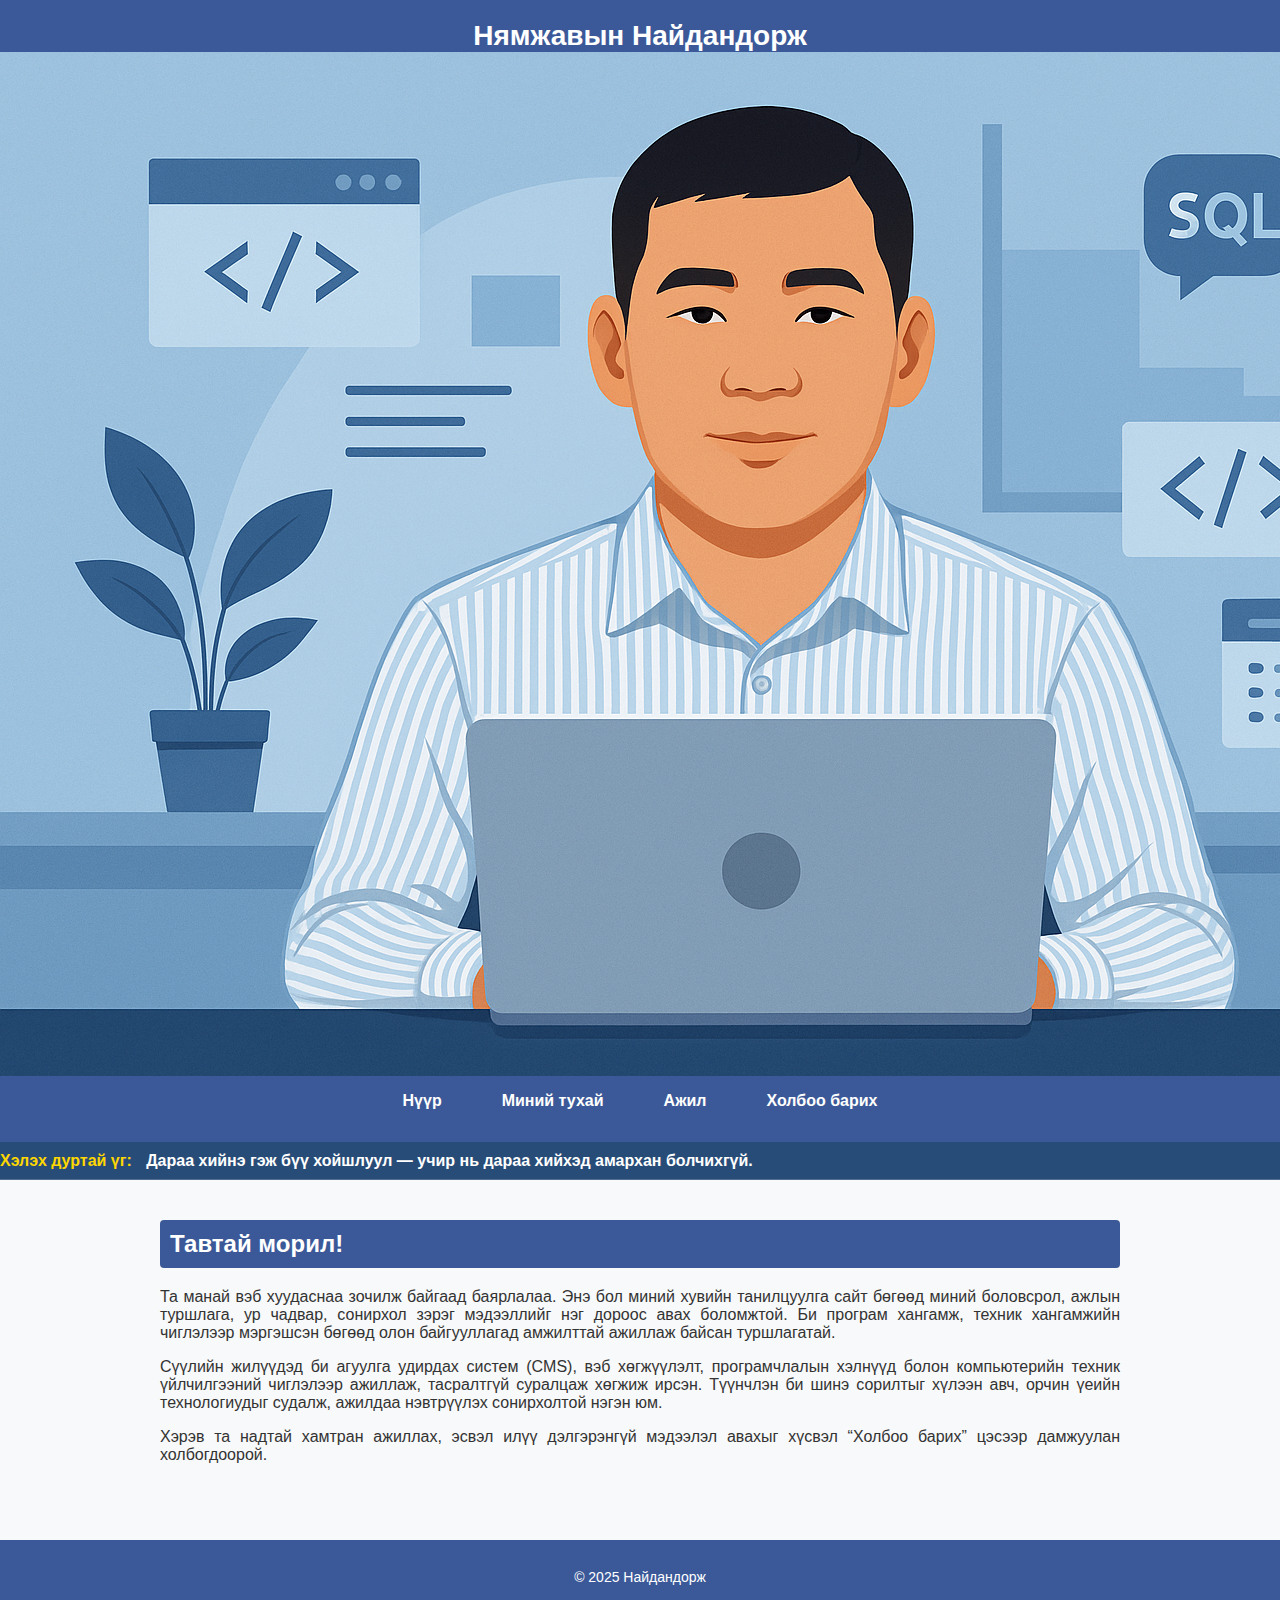
<file: index.html>
<!DOCTYPE html>
<html lang="mn">
<head>
  <meta charset="UTF-8">
  <meta name="viewport" content="width=device-width, initial-scale=1.0">
  <title>Нямжавын Найдандорж - Танилцуулга</title>
  <link rel="stylesheet" href="style.css">
  <link rel="manifest" href="manifest.json" />
<script>
  if ("serviceWorker" in navigator) {
    navigator.serviceWorker.register("sw.js");
  }
</script>
  <link rel="manifest" href="manifest.json">
<link rel="icon" type="image/png" sizes="192x192" href="icon-192.png">
<link rel="apple-touch-icon" href="icon-512.png">
<meta name="theme-color" content="#317EFB">
  
</head>
  <script src="swipe-nav.js"></script>
  
<body>
  <header>
    <h1>Нямжавын Найдандорж</h1>
    <img src="images/banner.jpg.png" alt="Найдандоржийн вэб баннер" class="banner-img">
    <nav>
      <ul>
        <li><a href="index.html">Нүүр</a></li>
        <li><a href="about.html">Миний тухай</a></li>
        <li><a href="work.html">Ажил</a></li>
        <li><a href="contact.html">Холбоо барих</a></li>
      </ul>
    </nav>
  </header>
  <div id="banner-container"></div>
<script src="banner.js"></script>
  <main>
  <h2>Тавтай морил!</h2>
  <p>
    Та манай вэб хуудаснаа зочилж байгаад баярлалаа. Энэ бол миний хувийн танилцуулга сайт бөгөөд миний боловсрол, ажлын туршлага, ур чадвар, сонирхол зэрэг мэдээллийг нэг дороос авах боломжтой. Би програм хангамж, техник хангамжийн чиглэлээр мэргэшсэн бөгөөд олон байгууллагад амжилттай ажиллаж байсан туршлагатай.
  </p>
  <p>
    Сүүлийн жилүүдэд би агуулга удирдах систем (CMS), вэб хөгжүүлэлт, програмчлалын хэлнүүд болон компьютерийн техник үйлчилгээний чиглэлээр ажиллаж, тасралтгүй суралцаж хөгжиж ирсэн. Түүнчлэн би шинэ сорилтыг хүлээн авч, орчин үеийн технологиудыг судалж, ажилдаа нэвтрүүлэх сонирхолтой нэгэн юм.
  </p>
  <p>
    Хэрэв та надтай хамтран ажиллах, эсвэл илүү дэлгэрэнгүй мэдээлэл авахыг хүсвэл “Холбоо барих” цэсээр дамжуулан холбогдоорой.
  </p>
  </main>
  
  <footer>
    <p>&copy; 2025 Найдандорж</p>
  </footer>
</body>
  <script>
  if ('serviceWorker' in navigator) {
    window.addEventListener('load', () => {
      navigator.serviceWorker.register('service-worker.js')
        .then(registration => {
          console.log('ServiceWorker registered: ', registration);
        }).catch(error => {
          console.log('ServiceWorker registration failed: ', error);
        });
    });
  }
  </script>
  
</html>
</file>
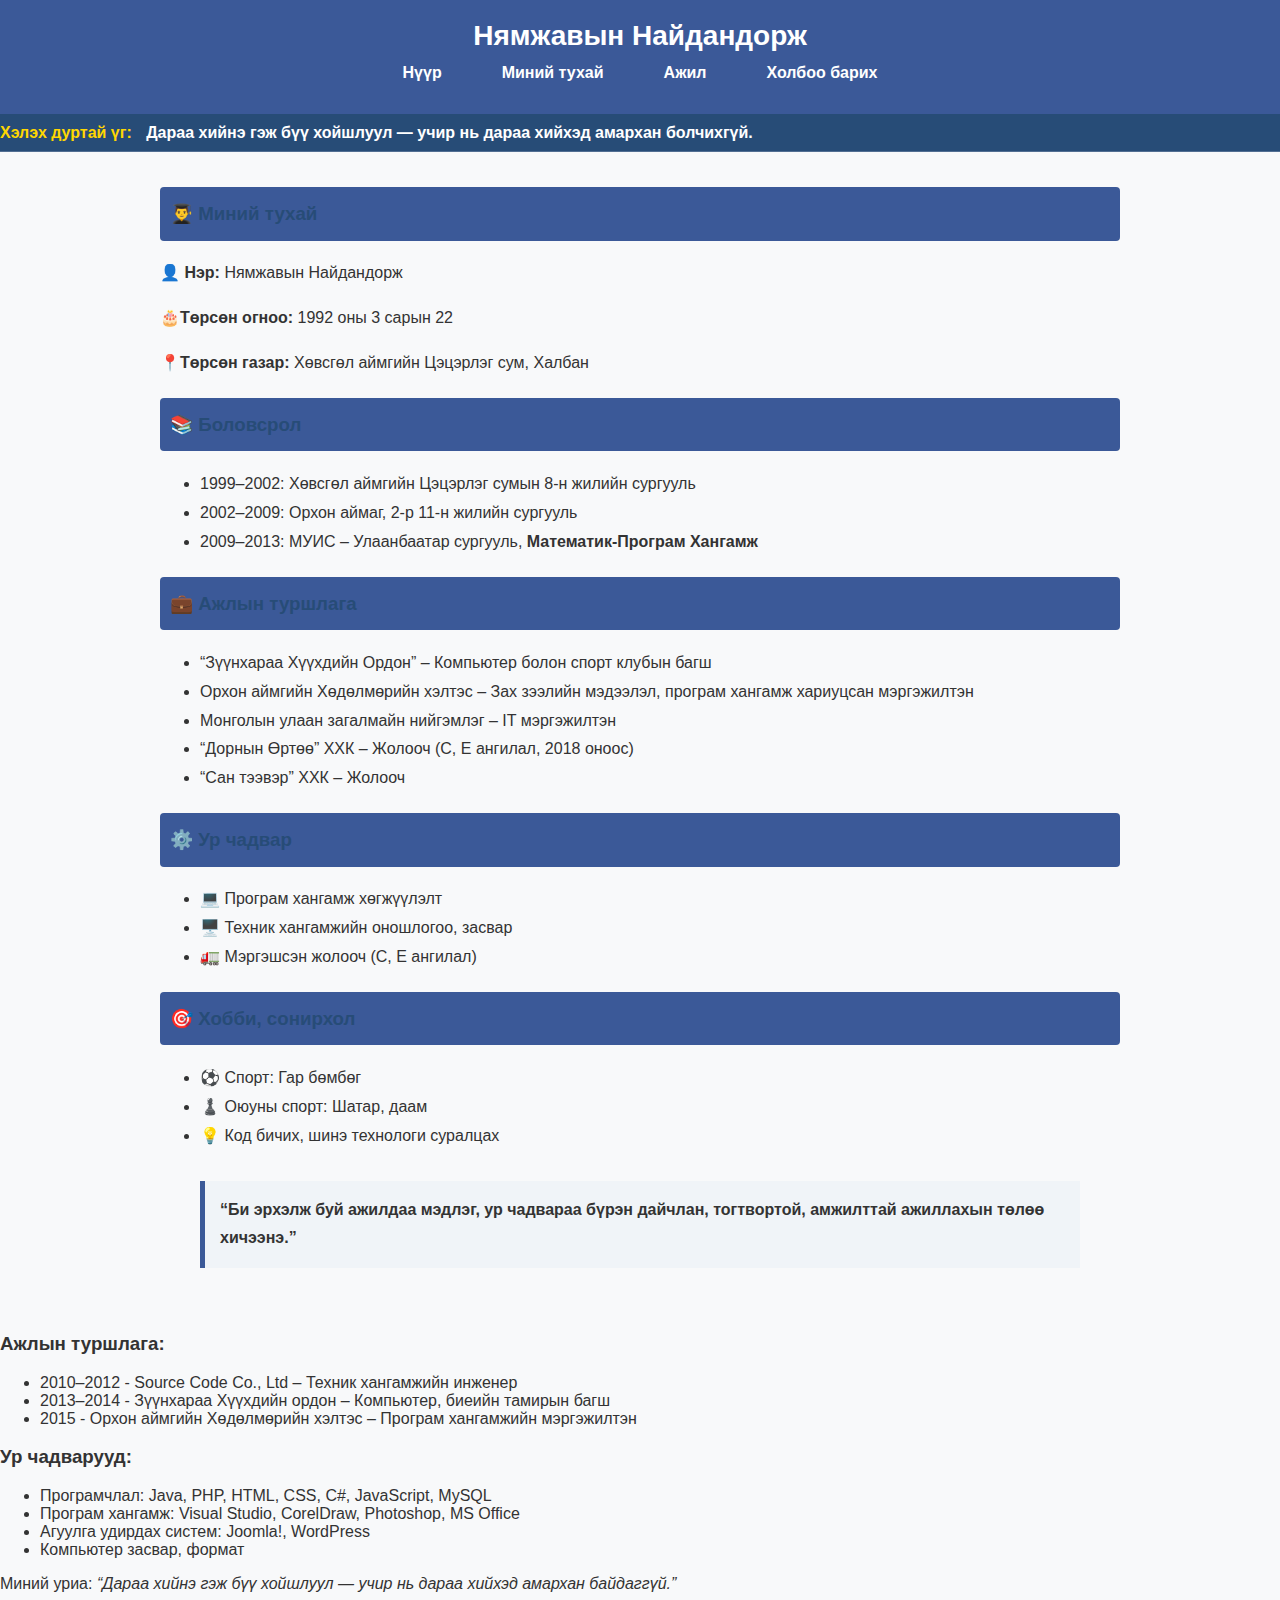
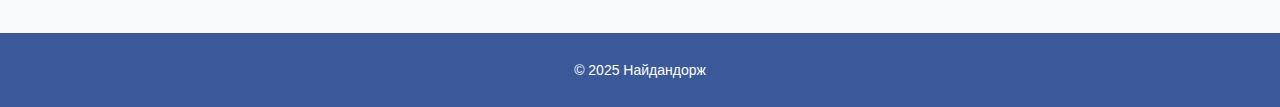
<file: about.html>
<!DOCTYPE html>
<html lang="mn">
<head>
  <meta charset="UTF-8">
  <meta name="viewport" content="width=device-width, initial-scale=1.0">
  <title>Миний тухай - Нямжавын Найдандорж</title>
  <link rel="stylesheet" href="style.css">
</head>
	<script src="swipe-nav.js"></script>
<body>
  <header>
    <h1>Нямжавын Найдандорж</h1>
    <nav>
      <ul>
        <li><a href="index.html">Нүүр</a></li>
        <li><a href="about.html">Миний тухай</a></li>
        <li><a href="work.html">Ажил</a></li>
        <li><a href="contact.html">Холбоо барих</a></li>
      </ul>
    </nav>
  </header>
<div id="banner-container"></div>
<script src="banner.js"></script>
<section class="about-me" style="max-width: 960px; margin: auto; padding: 30px; line-height: 1.8;">
  <h3 style="margin-top: 5px; color: #274C77;">👨‍🎓 Миний тухай</h3>
  <p><strong>👤 Нэр:</strong> Нямжавын Найдандорж</p>
  <p><strong>🎂Төрсөн огноо:</strong> 1992 оны 3 сарын 22</p>
  <p><strong>📍Төрсөн газар:</strong> Хөвсгөл аймгийн Цэцэрлэг сум, Халбан</p>

  <h3 style="margin-top: 20px; color: #274C77;">📚 Боловсрол</h3>
  <ul>
    <li>1999–2002: Хөвсгөл аймгийн Цэцэрлэг сумын 8-н жилийн сургууль</li>
    <li>2002–2009: Орхон аймаг, 2-р 11-н жилийн сургууль</li>
    <li>2009–2013: МУИС – Улаанбаатар сургууль, <strong>Математик-Програм Хангамж</strong></li>
  </ul>

  <h3 style="margin-top: 20px; color: #274C77;">💼 Ажлын туршлага</h3>
  <ul>
    <li>“Зүүнхараа Хүүхдийн Ордон” – Компьютер болон спорт клубын багш</li>
    <li>Орхон аймгийн Хөдөлмөрийн хэлтэс – Зах зээлийн мэдээлэл, програм хангамж хариуцсан мэргэжилтэн</li>
    <li>Монголын улаан загалмайн нийгэмлэг – IT мэргэжилтэн</li>
    <li>“Дорнын Өртөө” ХХК – Жолооч (C, E ангилал, 2018 оноос)</li>
    <li>“Сан тээвэр” ХХК – Жолооч</li>
  </ul>

  <h3 style="margin-top: 20px; color: #274C77;">⚙️ Ур чадвар</h3>
  <ul>
    <li>💻 Програм хангамж хөгжүүлэлт</li>
    <li>🖥️ Техник хангамжийн оношлогоо, засвар</li>
    <li>🚛 Мэргэшсэн жолооч (C, E ангилал)</li>
  </ul>

  <h3 style="margin-top: 20px; color: #274C77;">🎯 Хобби, сонирхол</h3>
  <ul>
    <li>⚽ Спорт: Гар бөмбөг</li>
    <li>♟️ Оюуны спорт: Шатар, даам</li>
    <li>💡 Код бичих, шинэ технологи суралцах</li>
  </ul>

  <blockquote style="background-color: #f0f4f8; padding: 15px; border-left: 5px solid #3b5998; margin-top: 30px;">
    <strong>“Би эрхэлж буй ажилдаа мэдлэг, ур чадвараа бүрэн дайчлан, тогтвортой, амжилттай ажиллахын төлөө хичээнэ.”</strong>
  </blockquote>
</section>

    <h3>Ажлын туршлага:</h3>
    <ul>
      <li>2010–2012 - Source Code Co., Ltd – Техник хангамжийн инженер</li>
      <li>2013–2014 - Зүүнхараа Хүүхдийн ордон – Компьютер, биеийн тамирын багш</li>
      <li>2015 - Орхон аймгийн Хөдөлмөрийн хэлтэс – Програм хангамжийн мэргэжилтэн</li>
    </ul>

    <h3>Ур чадварууд:</h3>
    <ul>
      <li>Програмчлал: Java, PHP, HTML, CSS, C#, JavaScript, MySQL</li>
      <li>Програм хангамж: Visual Studio, CorelDraw, Photoshop, MS Office</li>
      <li>Агуулга удирдах систем: Joomla!, WordPress</li>
      <li>Компьютер засвар, формат</li>
    </ul>

    <p>Миний уриа: <em>“Дараа хийнэ гэж бүү хойшлуул — учир нь дараа хийхэд амархан байдаггүй.”</em></p>
  </main>
  <footer>
    <p>&copy; 2025 Найдандорж</p>
  </footer>
</body>
</html>
</file>
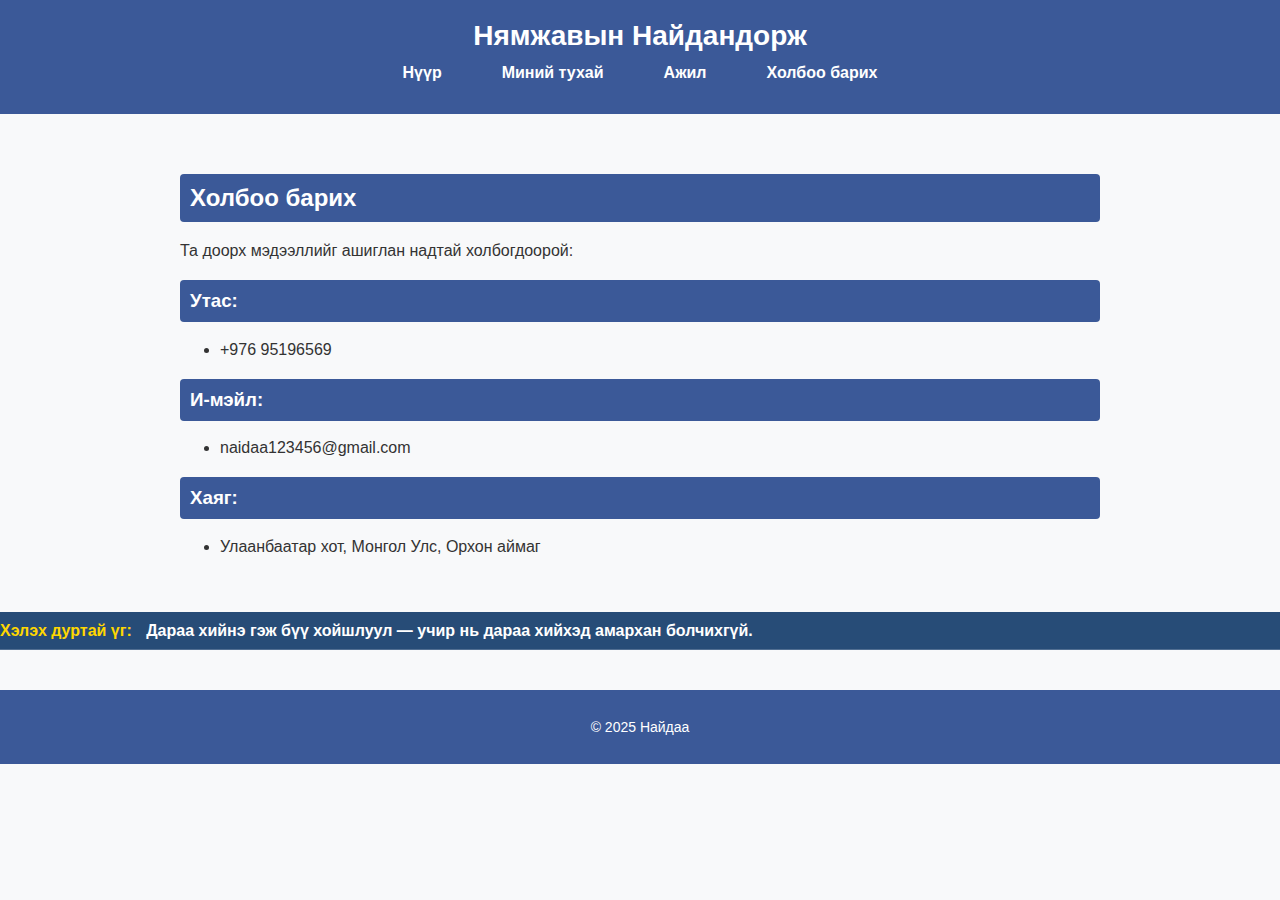
<file: contact.html>
<!DOCTYPE html>
<html lang="mn">
<head>
  <meta charset="UTF-8">
  <meta name="viewport" content="width=device-width, initial-scale=1.0">
  <title>Холбоо барих - Нямжавын Найдандорж</title>
  <link rel="stylesheet" href="style.css">
  <script src="swipe-nav.js"></script>
</head>

<body>
  <header>
    <h1>Нямжавын Найдандорж</h1>
    <nav>
      <ul>
        <li><a href="index.html">Нүүр</a></li>
        <li><a href="about.html">Миний тухай</a></li>
        <li><a href="work.html">Ажил</a></li>
        <li><a href="contact.html" class="active">Холбоо барих</a></li>
      </ul>
    </nav>
  </header>

  
  

  <main>
    <section>
      <h2>Холбоо барих</h2>
      <p>Та доорх мэдээллийг ашиглан надтай холбогдоорой:</p>

      <h3>Утас:</h3>
      <ul>
        <li>+976 95196569</li>
      </ul>

      <h3>И-мэйл:</h3>
      <ul>
        <li>naidaa123456@gmail.com</li>
      </ul>

      <h3>Хаяг:</h3>
      <ul>
        <li>Улаанбаатар хот, Монгол Улс, Орхон аймаг</li>
      </ul>
    </section>
  </main>

  <!-- 🤖 Chatbot Container -->
  
  <div id="banner-container"></div>
  <script src="banner.js"></script>
  <script>
  const input = document.querySelector('#chatbot-input input');
  const button = document.querySelector('#chatbot-input button');
  const messages = document.querySelector('#chatbot-messages');

  button.addEventListener('click', () => {
    const text = input.value.trim();
    if (text !== '') {
      const msg = document.createElement('div');
      msg.textContent = '🧑: ' + text;
      messages.appendChild(msg);
      input.value = '';

      // Dummy bot reply
      const reply = document.createElement('div');
      reply.textContent = '🤖: Баярлалаа. Удахгүй хариу илгээнэ.';
      messages.appendChild(reply);

      messages.scrollTop = messages.scrollHeight;
    }
  });
  </script>
  <footer>
    <p>&copy; 2025 Найдаа</p>
  </footer>

  <!-- Chatbot JS -->
  <script>
    const responses = {
      "сайн уу": "Сайн байна уу! Танд юугаар туслах вэ?",
      "таны тухай": "Би бол Найдандоржийн вэб хуудасны туслах чатбот.",
      "холбоо барих": "Та надтай холбоо барихыг хүсвэл: naidaa123456@gmail.com",
      "баяртай": "Баяртай! Дараа дахин уулзацгаая.",
      "cv": "Миний CV-г эндээс үзнэ үү: /docs/CV.pdf",
      "ажлын туршлага": "Би программ хангамжийн чиглэлээр 3 жил ажилласан."
    };

    const chatBox = document.getElementById('chat-box');
    const userInput = document.getElementById('user-input');

    userInput.addEventListener('keypress', function (e) {
      if (e.key === 'Enter') {
        const input = userInput.value.trim().toLowerCase();
        if (!input) return;
        appendMessage("Та", input);
        const response = responses[input] || "Уучлаарай, энэ асуултад хариулт алга.";
        appendMessage("Бот", response);
        userInput.value = "";
      }
    });

    function appendMessage(sender, message) {
      const messageElement = document.createElement('div');
      messageElement.innerHTML = `<strong>${sender}:</strong> ${message}`;
      messageElement.classList.add('chat-message');
      chatBox.appendChild(messageElement);
      chatBox.scrollTop = chatBox.scrollHeight;
    }
  </script>
</body>
</html>
</file>
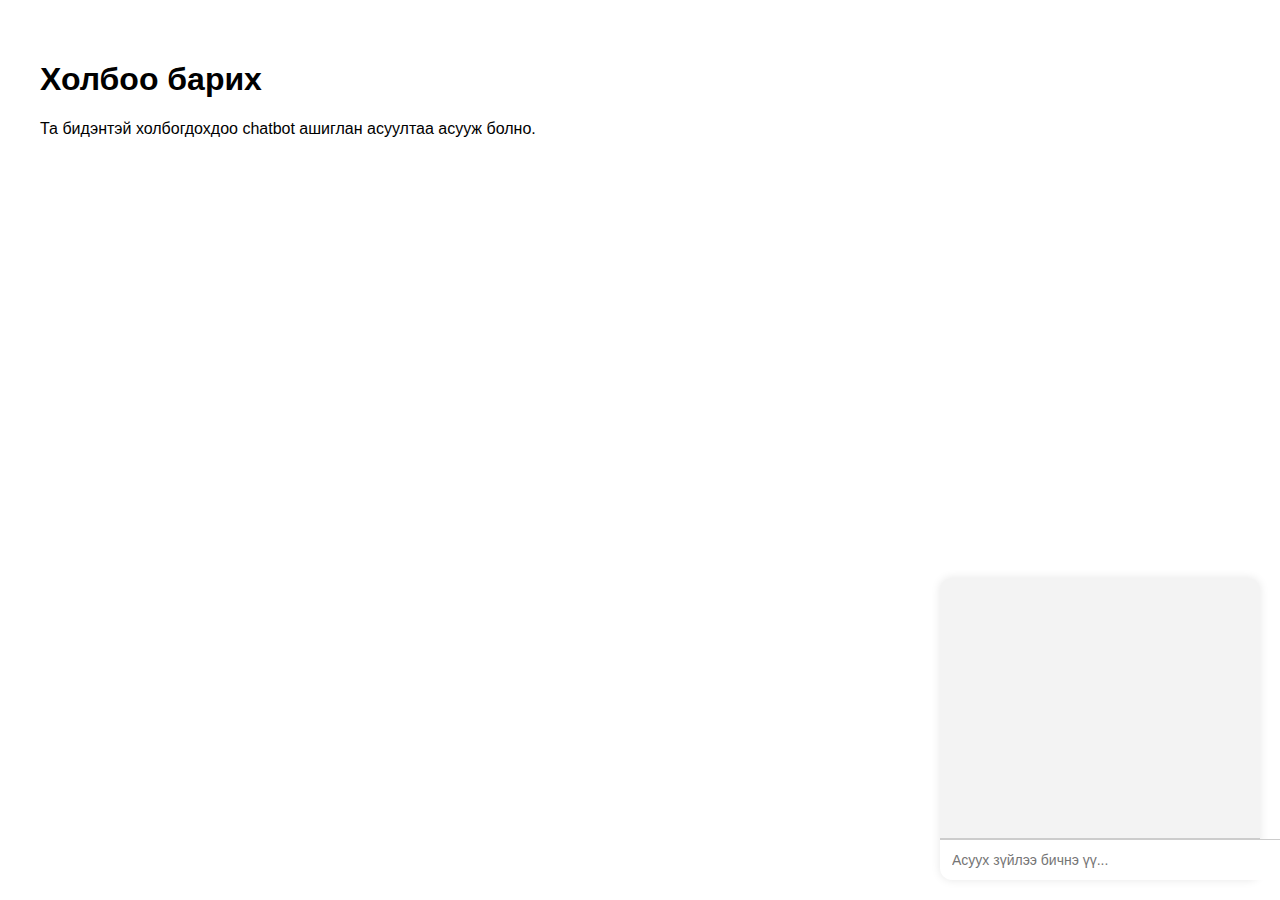
<file: chatbot_contact/contact.html>
<!DOCTYPE html>
<html lang="mn">
<head>
  <meta charset="UTF-8">
  <meta name="viewport" content="width=device-width, initial-scale=1.0">
  <title>Холбоо барих</title>
  <style>
    body {
      font-family: sans-serif;
      padding: 2rem;
    }
    #chatbot {
      position: fixed;
      bottom: 20px;
      right: 20px;
      width: 320px;
      background: #f3f3f3;
      border-radius: 12px;
      box-shadow: 0 0 10px rgba(0, 0, 0, 0.1);
    }
    #messages {
      height: 240px;
      overflow-y: auto;
      padding: 10px;
      border-bottom: 1px solid #ccc;
    }
    #userInput {
      width: 100%;
      padding: 12px;
      border: none;
      border-top: 1px solid #ccc;
      border-radius: 0 0 12px 12px;
      font-size: 14px;
    }
    .msg {
      margin-bottom: 10px;
    }
    .msg strong {
      color: #555;
    }
  </style>
</head>
<body>
  <h1>Холбоо барих</h1>
  <p>Та бидэнтэй холбогдохдоо chatbot ашиглан асуултаа асууж болно.</p>

  <div id="chatbot">
    <div id="messages"></div>
    <input id="userInput" type="text" placeholder="Асуух зүйлээ бичнэ үү...">
  </div>

  <script>
    const messagesDiv = document.getElementById('messages');
    const input = document.getElementById('userInput');

    input.addEventListener('keypress', async function (e) {
      if (e.key === 'Enter') {
        const msg = input.value.trim();
        if (!msg) return;
        appendMessage("Та", msg);
        input.value = "";
        appendMessage("🤖", "Хариултыг боловсруулж байна...");

        try {
          const res = await fetch('https://YOUR-BACKEND-URL/api', {
            method: 'POST',
            headers: { 'Content-Type': 'application/json' },
            body: JSON.stringify({ message: msg })
          });

          const data = await res.json();
          updateLastBotMessage(data.bot.trim());
        } catch (err) {
          updateLastBotMessage("Алдаа гарлаа. Сүлжээг шалгана уу.");
        }
      }
    });

    function appendMessage(sender, text) {
      const msg = document.createElement('div');
      msg.className = 'msg';
      msg.innerHTML = `<strong>${sender}:</strong> ${text}`;
      messagesDiv.appendChild(msg);
      messagesDiv.scrollTop = messagesDiv.scrollHeight;
    }

    function updateLastBotMessage(newText) {
      const all = messagesDiv.querySelectorAll(".msg");
      all[all.length - 1].innerHTML = `<strong>🤖:</strong> ${newText}`;
    }
  </script>
</body>
</html>
</file>
<file: style.css>
/* ------------------------- */
/*           Үндсэн          */
/* ------------------------- */
body {
  margin: 0;
  padding: 0;
  font-family: 'Segoe UI', Tahoma, Geneva, Verdana, sans-serif;
  background-color: #f8f9fa;
  color: #333;
}

/* ------------------------- */
/*         Толгой хэсэг      */
/* ------------------------- */
header {
  background-color: #3b5998;
  color: white;
  padding: 20px 0;
  text-align: center;
}

header h1 {
  margin: 0;
  font-size: 28px;
}

/* ------------------------- */
/*        Цэс (Навигаци)     */
/* ------------------------- */
nav ul {
  list-style: none;
  margin: 0;
  padding: 0;
  display: flex;
  justify-content: center;
  flex-wrap: nowrap;
  background-color: #3b5998;
}

nav li {
  margin: 0 20px;
}

nav a {
  display: block;
  padding: 12px 10px;
  color: white;
  text-decoration: none;
  font-weight: bold;
  font-size: 16px;
}

nav a:hover {
  background-color: #2d4373;
  border-radius: 4px;
}

/* ------------------------- */
/*       Үндсэн контент      */
/* ------------------------- */
main, section {
  padding: 20px;
  max-width: 960px;
  margin: 0 auto;
}

main h2, section h2, section h3 {
  background-color: #3b5998;
  color: white;
  padding: 10px;
  border-radius: 4px;
  margin-top: 20px;
}
main p, section p {
  text-align: justify;
}

/* ------------------------- */
/*         Хөл хэсэг         */
/* ------------------------- */
footer {
  background-color: #3b5998;
  color: white;
  text-align: center;
  padding: 15px 0;
  margin-top: 40px;
  font-size: 14px;
}

/* ------------------------- */
/*     Урсах хэллэг banner   */
/* ------------------------- */
.scrolling-banner {
  background-color: #274C77;
  color: white;
  padding: 10px 0;
  overflow: hidden;
  white-space: nowrap;
  box-shadow: inset 0 -1px 0 rgba(255,255,255,0.2);
  font-weight: bold;
  font-size: 16px;
}

.scrolling-banner span.label {
  color: #FFD700; /* Алтан шар өнгө */
  font-weight: bold;
  margin-right: 10px;
}

.scrolling-banner::before {
  content: "";
}

@keyframes scrollText {
  0% {
    transform: translateX(100%);
  }
  100% {
    transform: translateX(-100%);
  }
}
</file>
